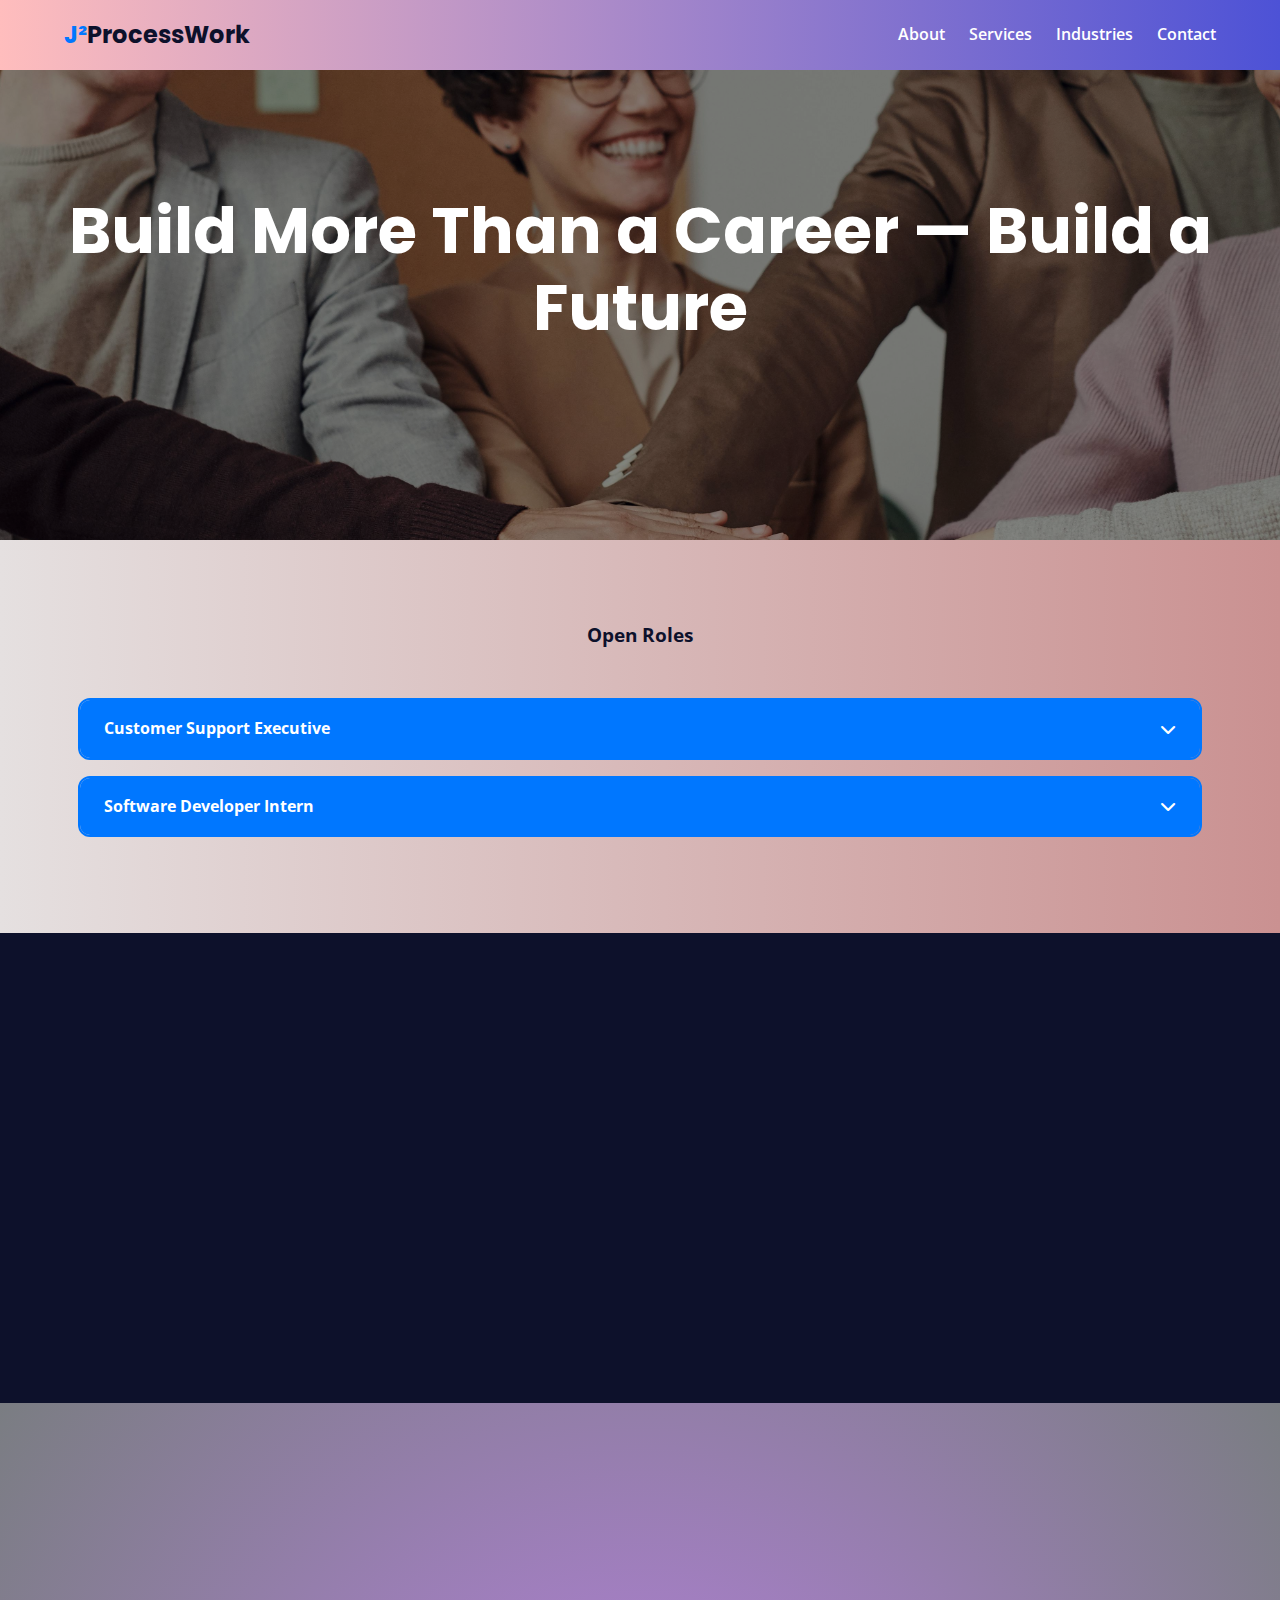
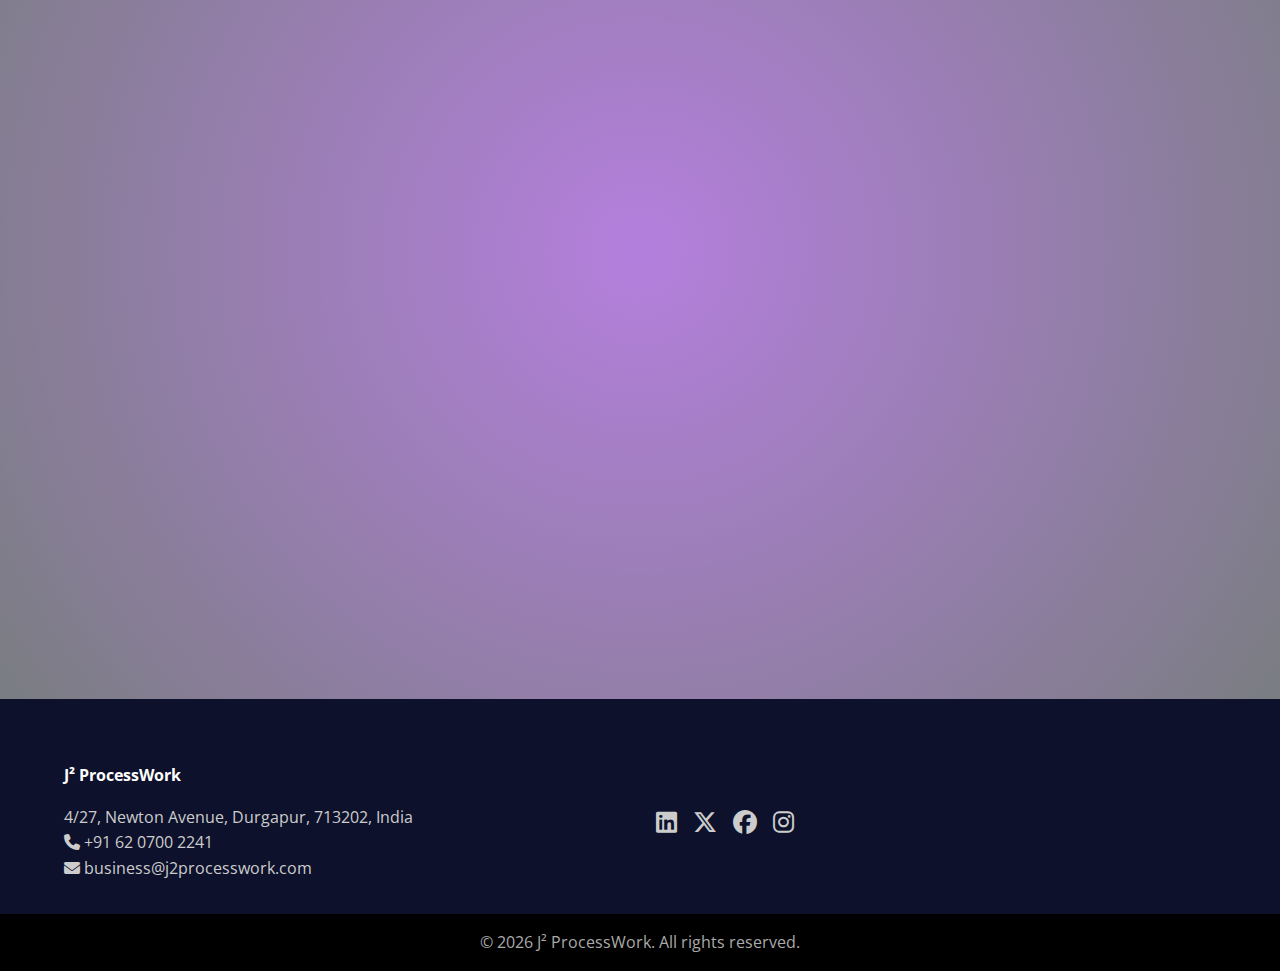
<file: careers.html>
<!DOCTYPE html>
<html lang="en">
<head>
  <meta charset="UTF-8" />
  <meta http-equiv="X-UA-Compatible" content="IE=edge" />
  <meta name="viewport" content="width=device-width, initial-scale=1.0" />
  <title>Careers | J² ProcessWork</title>
  <link href="https://fonts.googleapis.com/css2?family=Poppins:wght@400;600;700&family=Open+Sans:wght@300;400;600&display=swap" rel="stylesheet" />
  <link rel="stylesheet" href="https://cdnjs.cloudflare.com/ajax/libs/font-awesome/6.5.0/css/all.min.css"/>
  <link rel="stylesheet" href="style.css" />
</head>
<body>
  <header class="navbar dark" id="navbar">
    <div class="container nav-container">
      <h1 class="logo"><a href="index.html">J²<span>ProcessWork</span></a></h1>
      <nav>
        <input type="checkbox" id="nav-toggle" class="nav-toggle" />
        <label for="nav-toggle" class="hamburger"><span></span></label>
        <ul class="nav-links">
          <li><a href="index.html#about">About</a></li>
          <li><a href="index.html#services">Services</a></li>
          <li><a href="index.html#industries">Industries</a></li>
          <li><a href="index.html#contact">Contact</a></li>
        </ul>
      </nav>
    </div>
  </header>

  <!-- ===== Careers Hero ===== -->
  <section class="careers-hero parallax" style="background-image:url('assets/career.jpg');">
    <div class="overlay"></div>
    <div class="container hero-content reveal center">
      <h2>Build More Than a Career — Build a Future</h2>
    </div>
  </section>

  <!-- ===== Open Roles ===== -->
  <section class="careers section" id="open-roles">
    <div class="container">
      <h3 class="center reveal">Open Roles</h3>

      <div class="accordion reveal">
        <!-- Role Item -->
        <article class="accordion-item">
          <header class="accordion-header">
            <h4>Customer Support Executive</h4>
            <i class="fa-solid fa-chevron-down"></i>
          </header>
          <div class="accordion-content">
            <p>Join our front‑line team delivering exceptional experiences for global customers across voice, chat & email.</p>
            <ul>
              <li>Location: Remote (Full Time)</li>
              <li>Experience: 0–2 years</li>
              <li>Shift: Rotational</li>
            </ul>
            <button class="btn primary apply-btn">Apply Now</button>
          </div>
        </article>
        <!--------------------------------------------------->
        <article class="accordion-item">
          <header class="accordion-header">
            <h4>Software Developer Intern</h4>
            <i class="fa-solid fa-chevron-down"></i>
          </header>
          <div class="accordion-content">
            <p>We are looking for skilled and innovative Software Developers to join our technology team. The Software Developer will be responsible for designing, developing, and maintaining software applications. The ideal candidate should have strong programming skills, problem-solving abilities, and a passion for creating high-quality software solutions.</p>
            <ul>
              <li>Location: Remote (Full Time)</li>
              <li>Experience: 0 years</li>
              <li>Shift: Rotational</li>
            </ul>
            <button class="btn primary apply-btn">Apply Now</button>
          </div>
        </article>
        <!-- Additional roles can be duplicated here -->
      </div>
    </div>
  </section>

  <!-- ===== Apply Form ===== -->
  <section class="apply section dark" id="apply">
    <div class="container reveal">
      <h3 class="center">Ready to Apply?</h3>
      <form id="applyForm" class="apply-form">
        <div class="form-group">
          <input type="text" name="name" placeholder="Full Name" required />
          <input type="email" name="email" placeholder="Email Address" required />
        </div>
        <div class="form-group">
          <input type="tel" name="phone" placeholder="Phone Number" required />
          <input type="file" name="resume" accept="application/pdf" />
        </div>
        <textarea name="message" rows="5" placeholder="Tell us why you're a great fit" required></textarea>
        <button type="submit" class="btn secondary">Submit Application</button>
      </form>
      <!-- TODO: Connect this form to Flask + MySQL backend -->
    </div>
  </section>

<!-- ===== Why Work With Us ===== -->
<section class="why-work section">
  <div class="container reveal">
    <h3 class="center">Why Work With Us</h3>
    <div class="why-work-flex">
      <ul class="emoji-list">
        <li class="expandable">
          🚀 Career acceleration & upskilling programs
          <span class="desc" style="display:none;">
            — Unlock your potential with continuous learning, mentorship, and growth opportunities tailored to your ambitions.
          </span>
        </li>
        <li class="expandable">
          🤝 Inclusive culture celebrating diversity
          <span class="desc" style="display:none;">
            — Thrive in a welcoming environment where every voice is valued and unique perspectives drive innovation.
          </span>
        </li>
        <li class="expandable">
          🎯 Performance‑linked rewards
          <span class="desc" style="display:none;">
            — Be recognized and rewarded for your contributions through transparent, merit-based incentives and career advancement.
          </span>
        </li>
        <li class="expandable">
          🌿 Comprehensive wellness benefits
          <span class="desc" style="display:none;">
            — Enjoy holistic support for your physical, mental, and financial well-being, including flexible work options and wellness initiatives.
          </span>
        </li>
        <li class="expandable">
          🌍 Global exposure & opportunities
          <span class="desc" style="display:none;">
            — Collaborate with international teams, work on impactful projects, and expand your horizons in a truly global workplace.
          </span>
        </li>
      </ul>
      <div class="culture-cards">
        <div class="culture-card">
          <img src="assets/teamwork.jpg" alt="Teamwork" />
          <h4>Collaborative Teams</h4>
          <p>Work with passionate colleagues who support and inspire each other to achieve shared goals.</p>
        </div>
        <div class="culture-card">
          <img src="assets/flexibility.jpg" alt="Flexibility" />
          <h4>Flexible Work</h4>
          <p>Balance your professional and personal life with our remote-friendly and flexible schedules.</p>
        </div>
        <div class="culture-card">
          <img src="assets/innovation.jpg" alt="Innovation" />
          <h4>Innovation Driven</h4>
          <p>Bring your ideas to life in an environment that encourages creativity and continuous improvement.</p>
        </div>
      </div>
    </div>
  </div>
</section>

  <!-- ===== Footer ===== -->
  <footer class="footer">
    <div class="container footer-grid">
      <div class="footer-info">
        <h4>J² ProcessWork</h4>
        <p>4/27, Newton Avenue, Durgapur, 713202, India</p>
        <p><i class="fa-solid fa-phone"></i> +91 62 0700 2241</p>
        <p><i class="fa-solid fa-envelope"></i> business@j2processwork.com</p>
      </div>
      <div class="footer-social">
        <a href="https://www.linkedin.com/company/j2processwork/"><i class="fa-brands fa-linkedin"></i></a>
        <a href="#"><i class="fa-brands fa-x-twitter"></i></a>
        <a href="#"><i class="fa-brands fa-facebook"></i></a>
        <a href="#"><i class="fa-brands fa-instagram"></i></a>
      </div>
    </div>
    <div class="footer-bottom">© <span id="year"></span> J² ProcessWork. All rights reserved.</div>
  </footer>

  <script src="script.js"></script>
</body>
</html>
</file>
<file: style.css>
/* --------------------------------------------------
   J² ProcessWorks – Global Stylesheet
-------------------------------------------------- */
:root {
  /* Theme Colors */
  --primary: #0077ff;
  --secondary: #ff6b00;
  --dark: #0d112b;
  --light: #f4f7ff;
  --gray: #999faa;
  --gradient: linear-gradient(90deg,rgba(163, 106, 204, 1) 0%, rgba(69, 184, 255, 1) 100%);
  --gradient2: linear-gradient(90deg,rgba(97, 140, 192, 0.891) 17%, rgb(216, 117, 255) 100%);
  /* Typography */
  --heading-font: 'Poppins', sans-serif;
  --body-font: 'Open Sans', sans-serif;
}

/* ========== Resets & Utilities ========== */
* {
  margin: 0;
  padding: 0;
  box-sizing: border-box;
}
html {
  scroll-behavior: smooth;
}
body {
  font-family: var(--body-font);
  color: var(--dark);
  background-color: var(--light);
  line-height: 1.6;
  overflow-x: hidden;
}
img {
  width: 100%;
  display: block;
}
a {
  text-decoration: none;
  color: inherit;
}
.container {
  width: 90%;
  max-width: 1200px;
  margin: 0 auto;
}
.center {
  text-align: center;
}
.btn {
  display: inline-block;
  padding: 0.75rem 1.5rem;
  border-radius: 50px;
  transition: background 0.3s ease, transform 0.3s ease;
  font-weight: 600;
}
.btn.primary {
  background: var(--primary);
  color: #fff;
}
.btn.secondary {
  background: var(--secondary);
  color: #fff;
}
.btn:hover {
  transform: translateY(-3px);
  filter: brightness(1.05);
}
.section {
  padding: 5rem 0;
  position: relative;
  background: radial-gradient(circle,rgba(163, 95, 212, 0.79) 0%, rgba(122, 125, 130, 1) 100%);
}
.dark {
  background: var(--dark);
  color: #fff;
}

/* Reveal on scroll */
.reveal {
  opacity: 0;
  transform: translateY(40px);
  transition: opacity 0.6s ease-out, transform 0.6s ease-out;
}
.reveal.active {
  opacity: 1;
  transform: translateY(0);
}

/* ========== Navbar ========== */
.navbar {
  position: fixed;
  top: 0;
  width: 100%;
  background: rgba(255, 255, 255, 0.9);
  backdrop-filter: blur(12px);
  z-index: 999;
  transition: background 0.3s ease;
}
.navbar.dark {
  background: linear-gradient(90deg,rgba(255, 189, 189, 1) 0%, rgba(77, 82, 214, 1) 100%);
}
.nav-container {
  display: flex;
  align-items: center;
  justify-content: space-between;
  padding: 1rem 0;
}
.logo {
  font-family: var(--heading-font);
  font-size: 1.5rem;
  font-weight: 700;
  color: var(--primary);
}
.logo span {
  color: var(--dark);
}
.nav-links {
  list-style: none;
  display: flex;
  gap: 1.5rem;
}
.nav-links li a {
  font-weight: 600;
}
.nav-links li a.active {
  color: var(--primary);
}
/* Hamburger */
.nav-toggle {
  display: none;
}
.hamburger {
  display: none;
  width: 30px;
  height: 24px;
  position: relative;
  cursor: pointer;
}
.hamburger span,
.hamburger span:before,
.hamburger span:after {
  background: var(--dark);
  content: '';
  height: 3px;
  width: 100%;
  position: absolute;
  transition: all 0.3s ease;
}
.hamburger span {
  top: 50%;
  transform: translateY(-50%);
}
.hamburger span:before {
  top: -10px;
}
.hamburger span:after {
  bottom: -10px;
}
/* Toggle effect */
.nav-toggle:checked + .hamburger span {
  background: transparent;
}
.nav-toggle:checked + .hamburger span:before {
  transform: rotate(45deg) translate(5px, 5px);
}
.nav-toggle:checked + .hamburger span:after {
  transform: rotate(-45deg) translate(5px, -5px);
}

/* Mobile Menu */
@media (max-width: 768px) {
  .hamburger {
    display: block;
  }
  .nav-links {
    position: absolute;
    top: 100%;
    right: 0;
    background: var(--light);
    flex-direction: column;
    width: 200px;
    padding: 1rem;
    box-shadow: 0 8px 16px rgba(0, 0, 0, 0.1);
    transform: translateX(100%);
    transition: transform 0.3s ease;
  }
  .nav-toggle:checked ~ .nav-links {
    transform: translateX(0);
  }
}

/* ========== Hero ========== */
.hero {
  height: 100vh;
  background-size: cover;
  background-position: center;
  background-attachment: fixed;
  display: flex;
  align-items: center;
  justify-content: center;
  position: relative;
}
.overlay {
  position: absolute;
  inset: 0;
  background: rgba(0, 0, 0, 0.45);
}
.hero-content {
  position: relative;
  color: #fff;
  text-align: center;
}
.hero-content h2 {
  font-family: var(--heading-font);
  font-size: clamp(2rem, 5vw + 1rem, 4rem);
  line-height: 1.2;
}
.hero-content span {
  color: var(--secondary);
}
.hero-buttons {
  margin-top: 2rem;
  display: flex;
  gap: 1rem;
  justify-content: center;
}

/* ========== About Section ========== */
.about-grid {
  display: grid;
  grid-template-columns: repeat(auto-fit, minmax(280px, 1fr));
  gap: 2rem;
  align-items: center;
}
.wave-divider {
  position: absolute;
  bottom: -1px;
  width: 100%;
  height: 100px;
  background: var(--light);
  clip-path: polygon(0 0, 100% 100%, 0 100%);
}
.about-img img {
  border-radius: 20px;
}

/* ========== Values Section ========== */
.values-grid {
  display: grid;
  grid-template-columns: repeat(auto-fit, minmax(180px, 1fr));
  gap: 2rem;
  margin-top: 3rem;
}
.value-card {
  background: var(--dark);
  border: 2px solid var(--secondary);
  padding: 2rem 1rem;
  border-radius: 20px;
  text-align: center;
  clip-path: polygon(25% 0, 75% 0, 100% 25%, 100% 75%, 75% 100%, 25% 100%, 0 75%, 0 25%);
  transition: transform 0.3s ease, background 0.3s ease;
}
.value-card:hover {
  transform: translateY(-10px);
  background: var(--secondary);
}
.value-card i {
  font-size: 2.5rem;
  margin-bottom: 0.5rem;
}

/* ========== Services Section ========== */

.services{
  background: linear-gradient(90deg,rgb(0, 0, 0) 17%, rgba(177, 119, 218, 0.869) 100%);
  color: #ffffff;
}
.services-grid {
  display: grid;
  grid-template-columns: repeat(auto-fit, minmax(250px, 1fr));
  gap: 2rem;
  perspective: 1000px;
  margin-top: 2.5rem;
}
.service-card {
  height: 240px;
  position: relative;
  transform-style: preserve-3d;
  transition: transform 0.6s;
  cursor: pointer;
  z-index: 1;
}

/* Gradient border and glow effect */
.service-card::before {
  content: "";
  position: absolute;
  inset: 0;
  border-radius: 20px;
  padding: 2px;

  /* Animated multicolour border background */
  background: linear-gradient(135deg, #ff00cc, #3333ff, #00ffcc, #ffcc00);
  background-size: 400% 400%;
  animation: borderAnimation 6s ease infinite;

  /* Masking — vendor‑prefixed + standard */
  -webkit-mask:
    linear-gradient(#fff 0 0) content-box,
    linear-gradient(#fff 0 0);   /* Safari / old‑Chrome */
  mask:
    linear-gradient(#fff 0 0) content-box,
    linear-gradient(#fff 0 0);   /* Firefox & modern engines */

  /* Compositing rules — already cross‑browser */
  -webkit-mask-composite: xor;
  mask-composite: exclude;

  z-index: -1;
  box-shadow: 0 0 12px rgba(255, 0, 200, 0.6),
              0 0 18px rgba(0, 255, 204, 0.4),
              0 0 24px rgba(255, 204, 0, 0.3);
  transition: opacity 0.6s ease;
}


/* Hide glow when card flips */
.service-card:hover::before {
  opacity: 0;
}

/* Card flipping inner logic */
.service-card .card-inner {
  position: absolute;
  inset: 0;
  transition: transform 0.5s;
  transform-style: preserve-3d;
}
.service-card .card-front,
.service-card .card-back {
  position: absolute;
  inset: 0;
  display: flex;
  flex-direction: column;
  align-items: center;
  justify-content: center;
  backface-visibility: hidden;
  border-radius: 20px;
  padding: 1rem;
  background: #0000009f;
  box-shadow: 0 8px 24px rgba(0, 0, 0, 0.15);
  text-align: center;
}
.service-card .card-back {
  background: var(--gradient2);
  color: #fff;
  transform: rotateY(180deg);
}
.service-card i {
  font-size: 2.5rem;
  margin-bottom: 1rem;
  color: var(--primary);
}
.service-card:hover .card-inner {
  transform: rotateY(180deg);
}

/* Border gradient animation */
@keyframes borderAnimation {
  0% {
    background-position: 0% 50%;
  }
  50% {
    background-position: 100% 50%;
  }
  100% {
    background-position: 0% 50%;
  }
}

/* ========== Why Choose Us ========== */
.stats-grid {
  display: grid;
  grid-template-columns: repeat(auto-fit, minmax(150px, 1fr));
  gap: 2rem;
  margin: 3rem 0;
  text-align: center;
}
.stat {
  font-size: 2rem;
  font-weight: 700;
}
.reasons {
  list-style: none;
  display: flex;
  flex-wrap: wrap;
  gap: 1rem 2rem;
  justify-content: center;
}
.reasons li {
  font-weight: 600;
}
.reasons i {
  color: var(--secondary);
  margin-right: 0.5rem;
}


/* ========== Industries Carousel ========== */
.industries-carousel {
  display: flex;
  gap: 2rem;
  overflow-x: auto;
  scroll-snap-type: x mandatory;
  padding: 3rem 1rem;
  scrollbar-width: none; /* Firefox */
}
.industries-carousel::-webkit-scrollbar {
  display: none; /* Chrome, Safari */
}

/* Wrapper for each tile and text */
.industry-tile-wrapper {
  flex: 0 0 300px;
  display: flex;
  flex-direction: column;
  align-items: center;
  scroll-snap-align: center;
  text-align: center;
}

/* Fancy shaped tile with clip-path */
.industry-tile {
  width: 100%;
  height: 200px;
  background-size: cover;
  background-position: center;
  position: relative;
  clip-path: polygon(0 0, 100% 0, 100% 85%, 50% 100%, 0 85%);
  border-radius: 12px;
  transition: all 0.4s ease;
  box-shadow: 0 8px 16px rgba(0, 0, 0, 0.2);
}

/* Unique clip-path on hover */
.industry-tile:hover {
  transform: scale(1.05) translateY(-4px);
  clip-path: polygon(0 5%, 100% 0%, 100% 90%, 50% 100%, 0 90%);
}

/* Label inside the tile */
.industry-tile span {
  position: absolute;
  bottom: 0;
  left: 0;
  right: 0;
  display: flex;
  align-items: center;
  justify-content: center;
  background: rgba(0, 0, 0, 0.6);
  color: #fff;
  padding: 0.6rem 0.5rem;
  font-weight: 600;
  font-size: 1rem;
  border-radius: 0 0 12px 12px;
  backdrop-filter: blur(4px);
  text-align: center;
  height: 45px;
}


/* Text under each tile */
.industry-description {
  margin-top: 1rem;
  font-size: 0.92rem;
  color: #333;
  background: linear-gradient(145deg, #ffffff, #c262d5);
  padding: 0.75rem 1rem;
  border-radius: 12px;
  box-shadow: 0 4px 12px rgba(0, 0, 0, 0.08);
  line-height: 1.5;
  transition: all 0.3s ease;
}

/* Optional final summary */
.industry-summary {
  margin-top: 3rem;
  font-size: 1.05rem;
  font-weight: 500;
  color: #333;
  text-align: center;
  max-width: 780px;
  margin-left: auto;
  margin-right: auto;
  background: rgba(255, 255, 255, 0.85);
  padding: 1.5rem;
  border-radius: 16px;
  box-shadow: 0 6px 16px rgba(0, 0, 0, 0.05);
}

/* ========== Testimonials ========== */
.testimonials {
  display: grid;
  grid-template-columns: repeat(auto-fit, minmax(260px, 1fr));
  gap: 2rem;
  margin-top: 3rem;
}
.testimonial-card {
  background: #fff;
  color: var(--dark);
  padding: 2rem 1.5rem;
  border-radius: 20px;
  box-shadow: 0 8px 20px rgba(0, 0, 0, 0.1);
  font-style: italic;
  position: relative;
}
.testimonial-card::before {
  content: '“';
  font-family: var(--heading-font);
  font-size: 4rem;
  color: var(--secondary);
  position: absolute;
  top: -20px;
  left: 20px;
}
.testimonial-card h4 {
  margin-top: 1rem;
  font-weight: 700;
  font-style: normal;
}

/* ========== CTA ========== */
.cta {
  background: var(--gradient);
  color: #fff;
  text-align: center;
}
.cta h3 {
  font-size: 2rem;
  margin-bottom: 1.5rem;
}

/* ========== Footer ========== */
.footer {
  background: var(--dark);
  color: #ccc;
  padding-top: 4rem;
}
.footer-grid {
  display: grid;
  grid-template-columns: repeat(auto-fit, minmax(260px, 1fr));
  gap: 2rem;
  margin-bottom: 2rem;
}
.footer-info h4 {
  color: #fff;
  margin-bottom: 1rem;
}
.footer-form input,
.footer-form textarea {
  width: 100%;
  padding: 0.75rem;
  margin-bottom: 1rem;
  border: none;
  border-radius: 6px;
}
.footer-form button {
  width: 100%;
}
.footer-social {
  display: flex;
  gap: 1rem;
  align-items: center;
  font-size: 1.5rem;
}
.footer-social a:hover {
  color: var(--secondary);
}
.footer-bottom {
  text-align: center;
  padding: 1rem;
  background: #000;
  color: #aaa;
}

/* ========== Careers Page ========== */
.careers-hero {
  height: 60vh;
  background-size: cover;
  background-position: center;
  background-attachment: fixed;
  position: relative;
  display: flex;
  align-items: center;
  justify-content: center;
}

.careers.section {
  padding: 5rem 1rem;
  background: linear-gradient(90deg,rgb(229, 224, 224) 0%, rgb(202, 145, 145) 100%);
}

.accordion {
  margin-top: 3rem;
}
.accordion-item {
  border-radius: 12px;
  overflow: hidden;
  margin-bottom: 1rem;
  border: 2px solid var(--primary);
}
.accordion-header {
  background: var(--primary);
  color: #fff;
  padding: 1rem 1.5rem;
  display: flex;
  justify-content: space-between;
  cursor: pointer;
  align-items: center;
}
.accordion-content {
  background: #fff;
  max-height: 0;
  overflow: hidden;
  transition: max-height 0.3s ease;
  padding: 0 1.5rem;
}
.accordion-content.open {
  max-height: 300px;

}
.apply-form {
  margin-top: 2rem;
}
.apply-form .form-group {
  display: flex;
  gap: 1rem;
  flex-wrap: wrap;
}
.apply-form input,
.apply-form textarea {
  flex: 1 1 200px;
  padding: 0.75rem;
  border: none;
  border-radius: 6px;
  margin-bottom: 1rem;
}

/* ==========Why Work With Us section layout ==========*/

.why-work.section h3 {
  margin-bottom: 2rem;
}
.why-work-flex {
  display: flex;
  gap: 2.5rem;
  flex-wrap: wrap;
  align-items: flex-start;
  justify-content: center;
}

/* Emoji List */
.emoji-list {
  flex: 1 1 320px;
  list-style: none;
  padding: 0;
  margin: 0;
}
.emoji-list .expandable {
  cursor: pointer;
  font-size: 1.08rem;
  margin-bottom: 1.2rem;
  background: #f7f7fa;
  border-radius: 0.7rem;
  padding: 1rem 1.2rem;
  transition: background 0.2s;
  position: relative;
}
.emoji-list .expandable:hover {
  background: #e6f0ff;
}
.emoji-list .desc {
  display: none;
  color: #444;
  font-size: 0.97rem;
  margin-left: 0.5rem;
}

/* Culture Cards */
.culture-cards {
  flex: 1 1 320px;
  display: flex;
  flex-direction: column;
  gap: 1.5rem;
}
.culture-card {
  background: #fff;
  border-radius: 1rem;
  box-shadow: 0 4px 24px rgba(0,0,0,0.08);
  padding: 1.5rem;
  text-align: center;
  transition: transform 0.2s;
}
.culture-card:hover {
  transform: translateY(-8px) scale(1.03);
}
.culture-card img {
  width: 60px;
  height: 60px;
  object-fit: cover;
  border-radius: 50%;
  margin-bottom: 1rem;
}
.culture-card h4 {
  margin: 0.5rem 0 0.5rem 0;
  font-size: 1.1rem;
  color: #2a2a2a;
}
.culture-card p {
  font-size: 0.95rem;
  color: #555;
}

/* Responsive for tablets and small desktops */
@media (max-width: 1200px) {
  .why-work-flex {
    gap: 2rem;
  }
  .culture-cards {
    gap: 1rem;
  }
}

/* Responsive for tablets */
@media (max-width: 900px) {
  .why-work-flex {
    flex-direction: column;
    gap: 2rem;
  }
  .culture-cards {
    flex-direction: row;
    gap: 1rem;
    justify-content: center;
  }
  .culture-card {
    min-width: 180px;
    max-width: 220px;
    padding: 1rem;
  }
}

/* Responsive for mobile devices */
@media (max-width: 600px) {
  .why-work.section h3 {
    font-size: 1.3rem;
    margin-bottom: 1.2rem;
  }
  .why-work-flex {
    flex-direction: column;
    gap: 1.2rem;
  }
  .emoji-list,
  .culture-cards {
    flex: 1 1 100%;
    width: 100%;
    min-width: 0;
    max-width: 100%;
  }
  .culture-cards {
    flex-direction: column;
    gap: 1rem;
    align-items: stretch;
  }
  .culture-card {
    min-width: 0;
    max-width: 100%;
    padding: 0.8rem;
  }
  .culture-card img {
    width: 44px;
    height: 44px;
  }
  .culture-card h4 {
    font-size: 1rem;
  }
  .culture-card p {
    font-size: 0.9rem;
  }
  .emoji-list .expandable {
    font-size: 1rem;
    padding: 0.7rem 1rem;
  }
}

/* Extra small devices */
@media (max-width: 400px) {
  .why-work.section h3 {
    font-size: 1.1rem;
  }
  .culture-card {
    padding: 0.5rem;
  }
  .culture-card img {
    width: 32px;
    height: 32px;
  }
}

/* ========== Media Queries ========== */
@media (max-width: 480px) {
  .hero-content h2 {
    font-size: 2rem;
  }
  .nav-links {
    width: 100%;
  }
  .btn {
    padding: 0.6rem 1.2rem;
    font-size: 0.9rem;
  }
}
</file>
